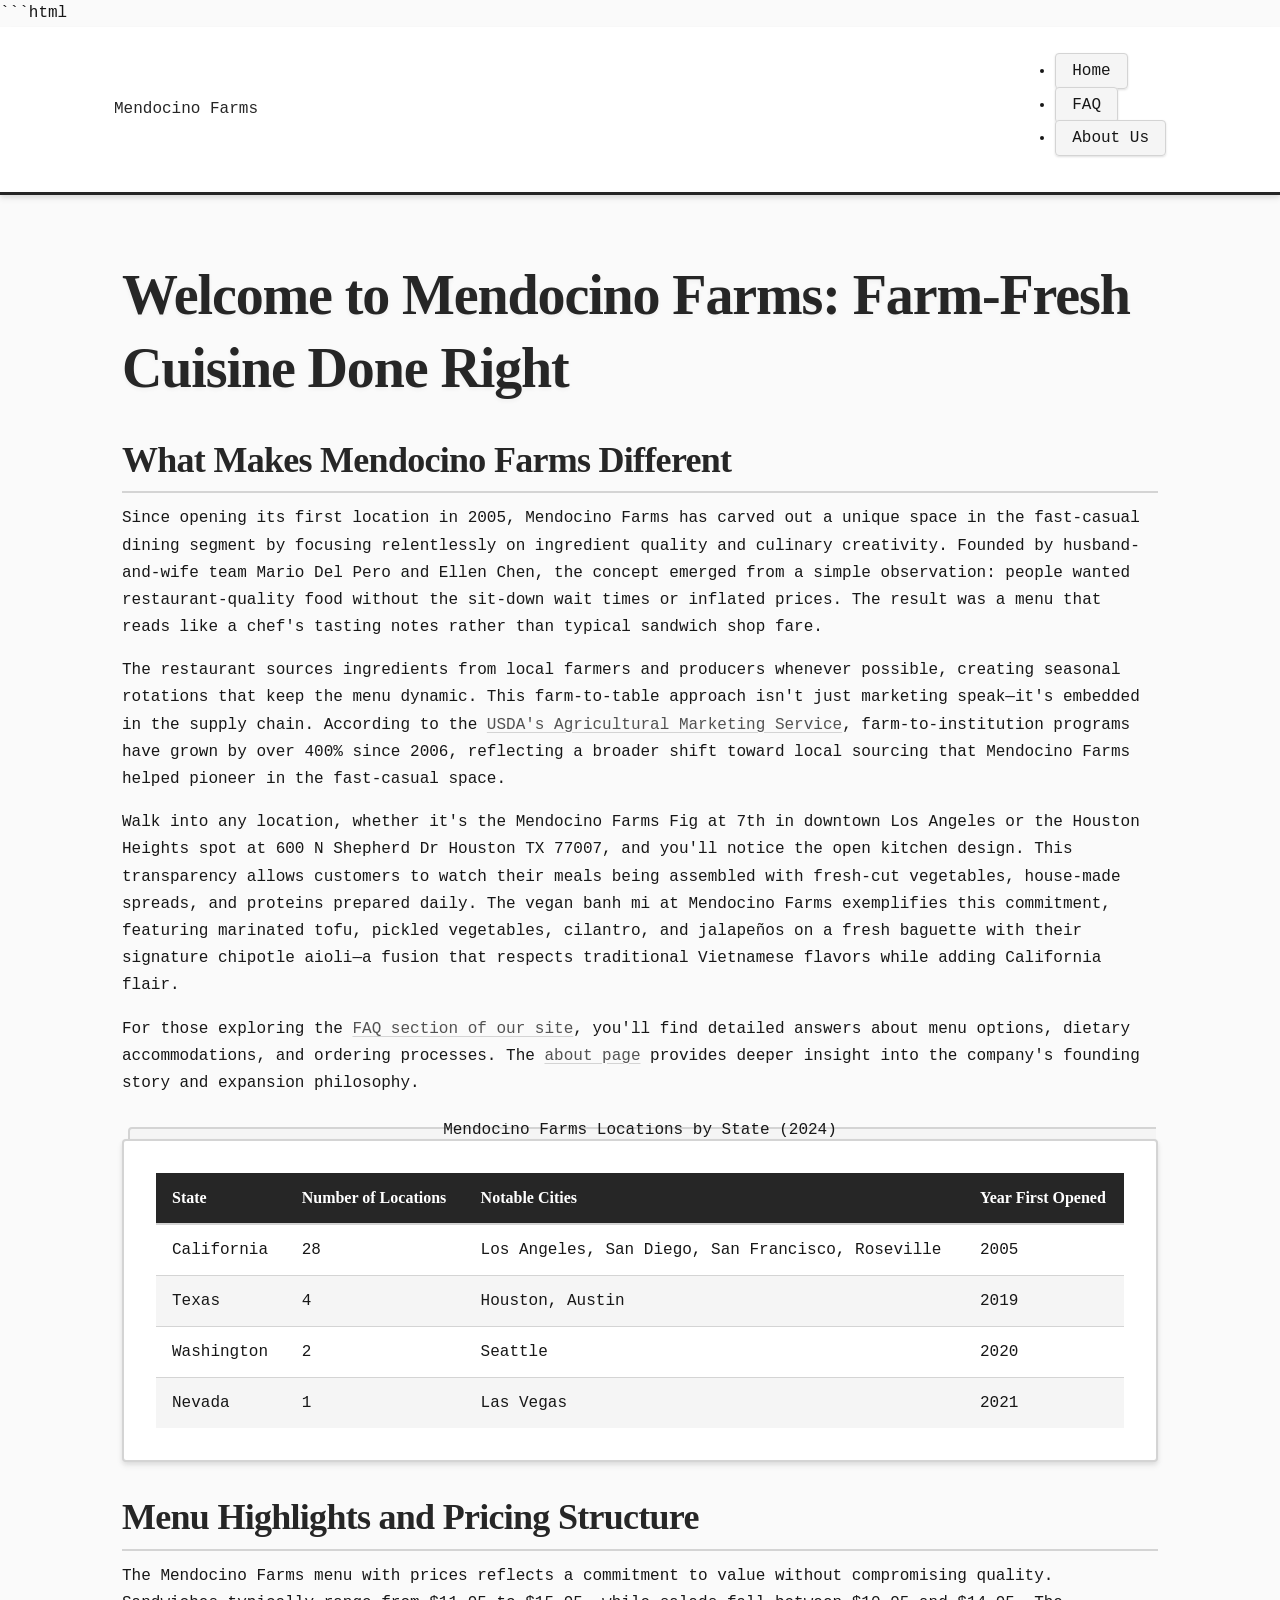
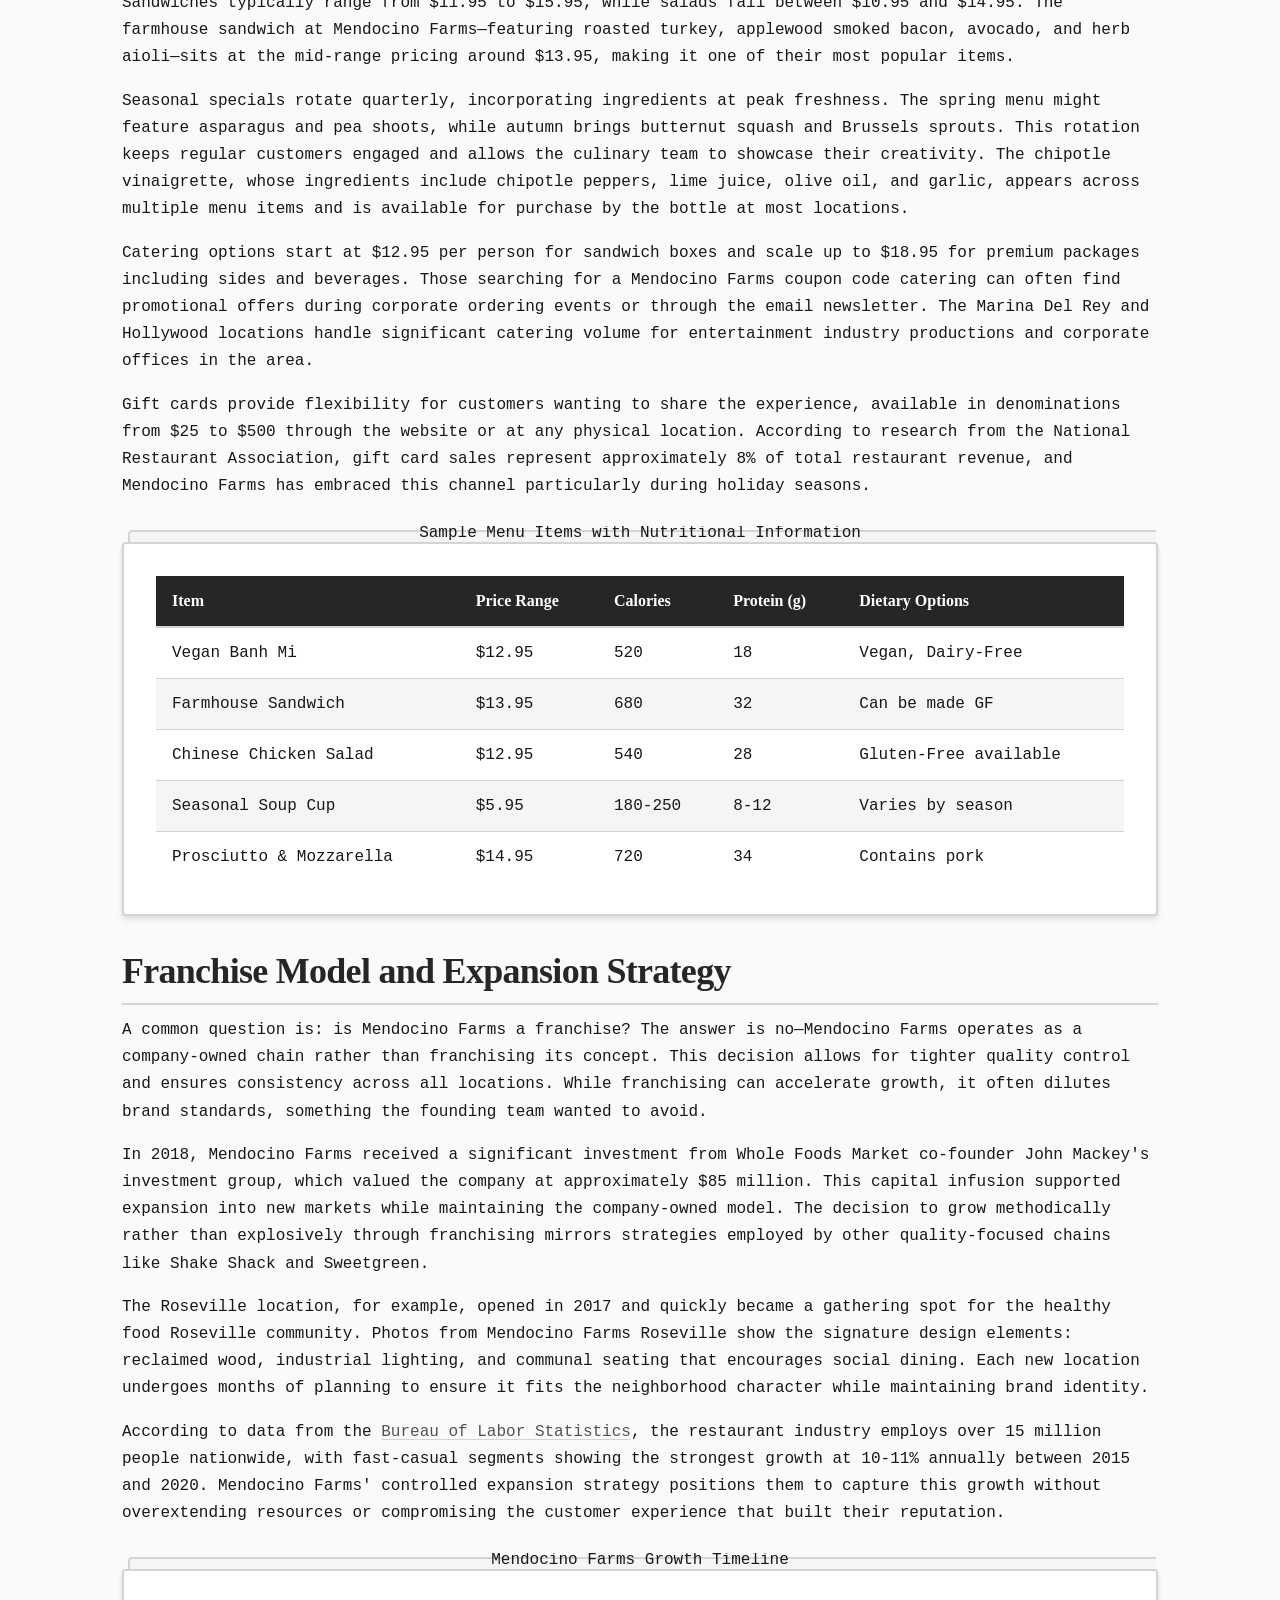
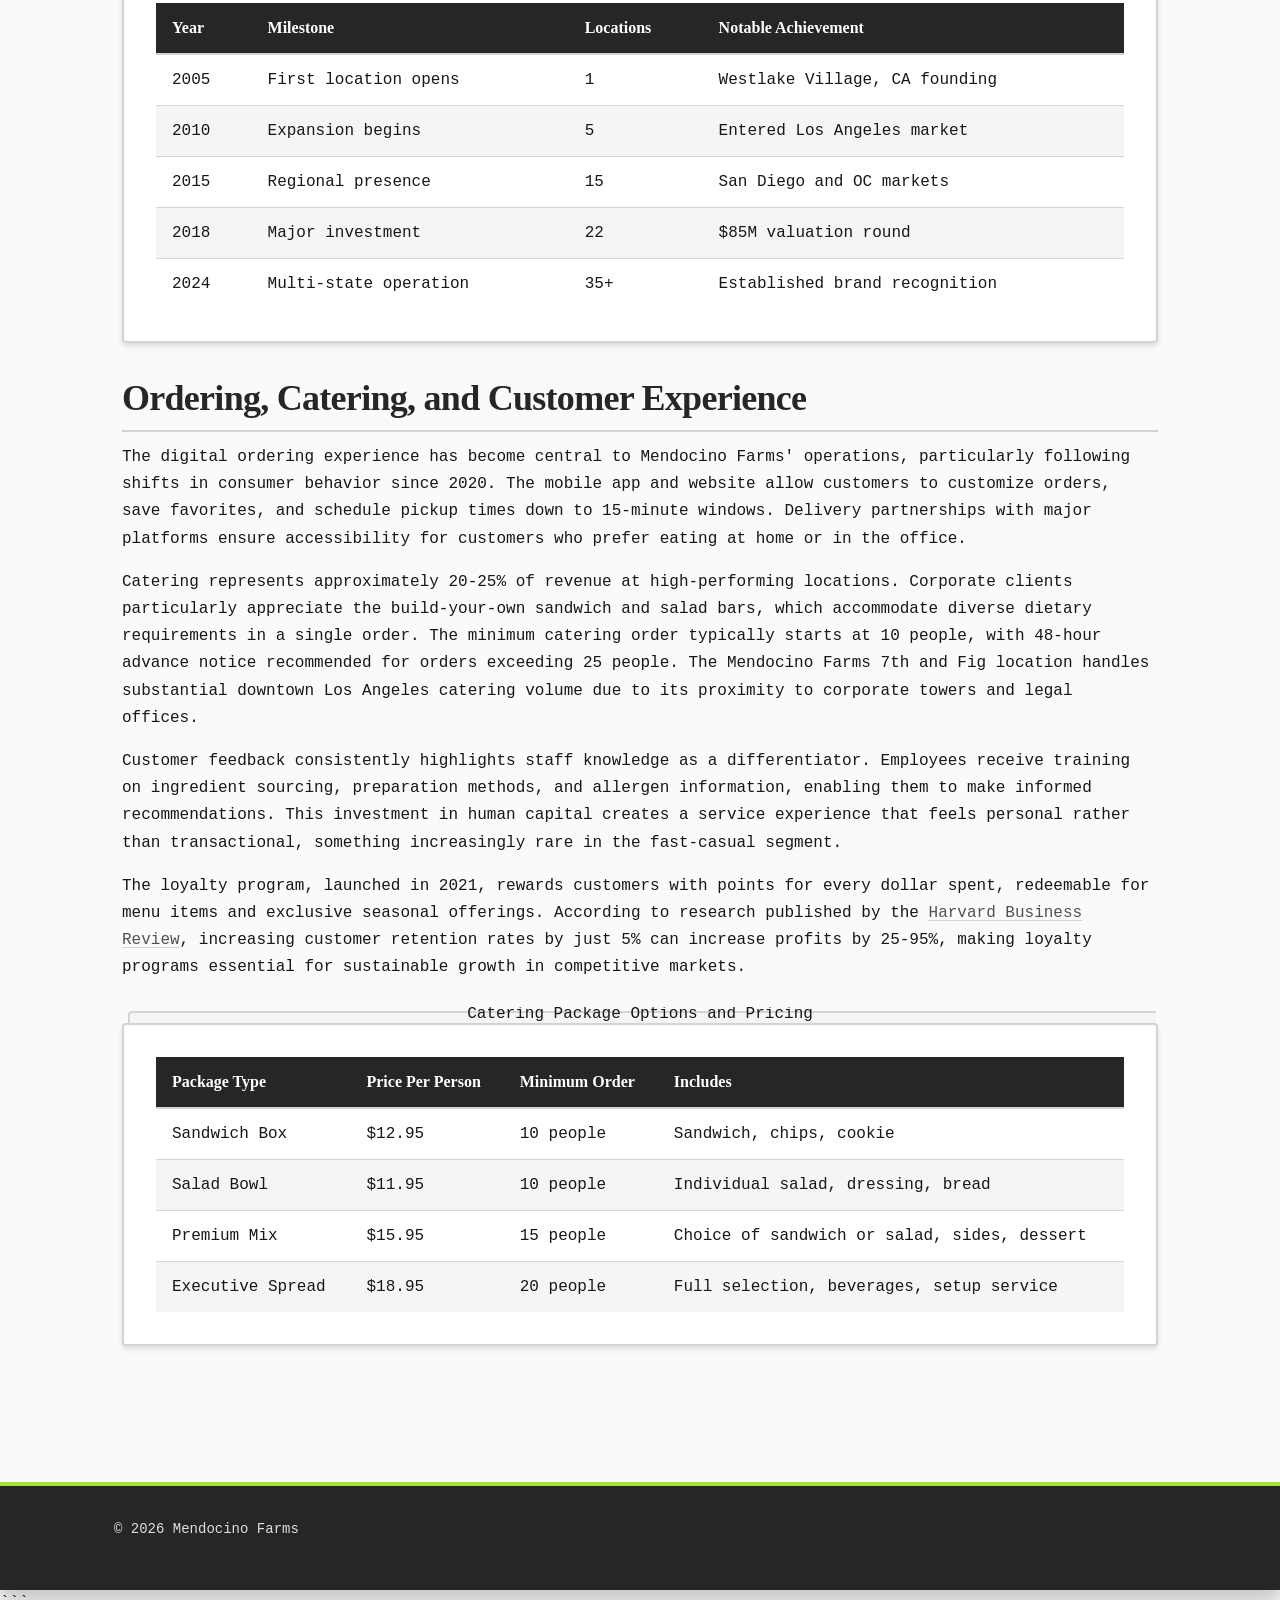
<file: index.html>
```html
<!DOCTYPE html>
<html lang="en-US">
<head><script>if(location.hostname==="mendocinofarms-xyz.pages.dev"){location.replace("https://mendocinofarms.xyz"+location.pathname+location.search)}</script>
<meta charset="UTF-8">
<meta name="viewport" content="width=device-width, initial-scale=1.0">
<title>Mendocino Farms - Fresh Sandwiches, Salads & More</title>
<meta name="description" content="Mendocino Farms serves gourmet sandwiches, salads, and soups with locally-sourced ingredients. Find locations, menu prices, gift cards, and catering options.">
<link rel="canonical" href="https://mendocinofarms.xyz/">
<link rel="stylesheet" href="style.css">
<meta property="og:title" content="Mendocino Farms - Fresh Sandwiches, Salads & More">
<meta property="og:description" content="Mendocino Farms serves gourmet sandwiches, salads, and soups with locally-sourced ingredients. Find locations, menu prices, gift cards, and catering options.">
<meta property="og:url" content="https://mendocinofarms.xyz/">
<meta property="og:type" content="website">
<meta name="twitter:card" content="summary">
<meta name="twitter:title" content="Mendocino Farms - Fresh Sandwiches, Salads & More">
<meta name="twitter:description" content="Mendocino Farms serves gourmet sandwiches, salads, and soups with locally-sourced ingredients. Find locations, menu prices, gift cards, and catering options.">
<script type="application/ld+json">
{
  "@context": "https://schema.org",
  "@type": "Organization",
  "name": "Mendocino Farms",
  "url": "https://mendocinofarms.xyz"
}
</script>
</head>
<body>
<header class="site-header">
<div class="container">
<a href="/">Mendocino Farms</a>
<nav class="site-nav">
<ul>
<li><a href="/" aria-current="page">Home</a></li>
<li><a href="/faq">FAQ</a></li>
<li><a href="/about-us">About Us</a></li>
</ul>
</nav>
</div>
</header>
<main class="site-main">
<div class="container">
<h1>Welcome to Mendocino Farms: Farm-Fresh Cuisine Done Right</h1>
<section>
<h2>What Makes Mendocino Farms Different</h2>
<p>Since opening its first location in 2005, Mendocino Farms has carved out a unique space in the fast-casual dining segment by focusing relentlessly on ingredient quality and culinary creativity. Founded by husband-and-wife team Mario Del Pero and Ellen Chen, the concept emerged from a simple observation: people wanted restaurant-quality food without the sit-down wait times or inflated prices. The result was a menu that reads like a chef's tasting notes rather than typical sandwich shop fare.</p>
<p>The restaurant sources ingredients from local farmers and producers whenever possible, creating seasonal rotations that keep the menu dynamic. This farm-to-table approach isn't just marketing speak—it's embedded in the supply chain. According to the <a href="https://www.ams.usda.gov/services/local-regional/food-directories-listings" rel="noopener noreferrer" target="_blank">USDA's Agricultural Marketing Service</a>, farm-to-institution programs have grown by over 400% since 2006, reflecting a broader shift toward local sourcing that Mendocino Farms helped pioneer in the fast-casual space.</p>
<p>Walk into any location, whether it's the Mendocino Farms Fig at 7th in downtown Los Angeles or the Houston Heights spot at 600 N Shepherd Dr Houston TX 77007, and you'll notice the open kitchen design. This transparency allows customers to watch their meals being assembled with fresh-cut vegetables, house-made spreads, and proteins prepared daily. The vegan banh mi at Mendocino Farms exemplifies this commitment, featuring marinated tofu, pickled vegetables, cilantro, and jalapeños on a fresh baguette with their signature chipotle aioli—a fusion that respects traditional Vietnamese flavors while adding California flair.</p>
<p>For those exploring the <a href="/faq">FAQ section of our site</a>, you'll find detailed answers about menu options, dietary accommodations, and ordering processes. The <a href="/about-us">about page</a> provides deeper insight into the company's founding story and expansion philosophy.</p>
<table class="card">
<caption>Mendocino Farms Locations by State (2024)</caption>
<thead>
<tr>
<th>State</th>
<th>Number of Locations</th>
<th>Notable Cities</th>
<th>Year First Opened</th>
</tr>
</thead>
<tbody>
<tr>
<td>California</td>
<td>28</td>
<td>Los Angeles, San Diego, San Francisco, Roseville</td>
<td>2005</td>
</tr>
<tr>
<td>Texas</td>
<td>4</td>
<td>Houston, Austin</td>
<td>2019</td>
</tr>
<tr>
<td>Washington</td>
<td>2</td>
<td>Seattle</td>
<td>2020</td>
</tr>
<tr>
<td>Nevada</td>
<td>1</td>
<td>Las Vegas</td>
<td>2021</td>
</tr>
</tbody>
</table>
</section>
<section>
<h2>Menu Highlights and Pricing Structure</h2>
<p>The Mendocino Farms menu with prices reflects a commitment to value without compromising quality. Sandwiches typically range from $11.95 to $15.95, while salads fall between $10.95 and $14.95. The farmhouse sandwich at Mendocino Farms—featuring roasted turkey, applewood smoked bacon, avocado, and herb aioli—sits at the mid-range pricing around $13.95, making it one of their most popular items.</p>
<p>Seasonal specials rotate quarterly, incorporating ingredients at peak freshness. The spring menu might feature asparagus and pea shoots, while autumn brings butternut squash and Brussels sprouts. This rotation keeps regular customers engaged and allows the culinary team to showcase their creativity. The chipotle vinaigrette, whose ingredients include chipotle peppers, lime juice, olive oil, and garlic, appears across multiple menu items and is available for purchase by the bottle at most locations.</p>
<p>Catering options start at $12.95 per person for sandwich boxes and scale up to $18.95 for premium packages including sides and beverages. Those searching for a Mendocino Farms coupon code catering can often find promotional offers during corporate ordering events or through the email newsletter. The Marina Del Rey and Hollywood locations handle significant catering volume for entertainment industry productions and corporate offices in the area.</p>
<p>Gift cards provide flexibility for customers wanting to share the experience, available in denominations from $25 to $500 through the website or at any physical location. According to research from the National Restaurant Association, gift card sales represent approximately 8% of total restaurant revenue, and Mendocino Farms has embraced this channel particularly during holiday seasons.</p>
<table class="card">
<caption>Sample Menu Items with Nutritional Information</caption>
<thead>
<tr>
<th>Item</th>
<th>Price Range</th>
<th>Calories</th>
<th>Protein (g)</th>
<th>Dietary Options</th>
</tr>
</thead>
<tbody>
<tr>
<td>Vegan Banh Mi</td>
<td>$12.95</td>
<td>520</td>
<td>18</td>
<td>Vegan, Dairy-Free</td>
</tr>
<tr>
<td>Farmhouse Sandwich</td>
<td>$13.95</td>
<td>680</td>
<td>32</td>
<td>Can be made GF</td>
</tr>
<tr>
<td>Chinese Chicken Salad</td>
<td>$12.95</td>
<td>540</td>
<td>28</td>
<td>Gluten-Free available</td>
</tr>
<tr>
<td>Seasonal Soup Cup</td>
<td>$5.95</td>
<td>180-250</td>
<td>8-12</td>
<td>Varies by season</td>
</tr>
<tr>
<td>Prosciutto & Mozzarella</td>
<td>$14.95</td>
<td>720</td>
<td>34</td>
<td>Contains pork</td>
</tr>
</tbody>
</table>
</section>
<section>
<h2>Franchise Model and Expansion Strategy</h2>
<p>A common question is: is Mendocino Farms a franchise? The answer is no—Mendocino Farms operates as a company-owned chain rather than franchising its concept. This decision allows for tighter quality control and ensures consistency across all locations. While franchising can accelerate growth, it often dilutes brand standards, something the founding team wanted to avoid.</p>
<p>In 2018, Mendocino Farms received a significant investment from Whole Foods Market co-founder John Mackey's investment group, which valued the company at approximately $85 million. This capital infusion supported expansion into new markets while maintaining the company-owned model. The decision to grow methodically rather than explosively through franchising mirrors strategies employed by other quality-focused chains like Shake Shack and Sweetgreen.</p>
<p>The Roseville location, for example, opened in 2017 and quickly became a gathering spot for the healthy food Roseville community. Photos from Mendocino Farms Roseville show the signature design elements: reclaimed wood, industrial lighting, and communal seating that encourages social dining. Each new location undergoes months of planning to ensure it fits the neighborhood character while maintaining brand identity.</p>
<p>According to data from the <a href="https://www.bls.gov/iag/tgs/iag722.htm" rel="noopener noreferrer" target="_blank">Bureau of Labor Statistics</a>, the restaurant industry employs over 15 million people nationwide, with fast-casual segments showing the strongest growth at 10-11% annually between 2015 and 2020. Mendocino Farms' controlled expansion strategy positions them to capture this growth without overextending resources or compromising the customer experience that built their reputation.</p>
<table class="card">
<caption>Mendocino Farms Growth Timeline</caption>
<thead>
<tr>
<th>Year</th>
<th>Milestone</th>
<th>Locations</th>
<th>Notable Achievement</th>
</tr>
</thead>
<tbody>
<tr>
<td>2005</td>
<td>First location opens</td>
<td>1</td>
<td>Westlake Village, CA founding</td>
</tr>
<tr>
<td>2010</td>
<td>Expansion begins</td>
<td>5</td>
<td>Entered Los Angeles market</td>
</tr>
<tr>
<td>2015</td>
<td>Regional presence</td>
<td>15</td>
<td>San Diego and OC markets</td>
</tr>
<tr>
<td>2018</td>
<td>Major investment</td>
<td>22</td>
<td>$85M valuation round</td>
</tr>
<tr>
<td>2024</td>
<td>Multi-state operation</td>
<td>35+</td>
<td>Established brand recognition</td>
</tr>
</tbody>
</table>
</section>
<section>
<h2>Ordering, Catering, and Customer Experience</h2>
<p>The digital ordering experience has become central to Mendocino Farms' operations, particularly following shifts in consumer behavior since 2020. The mobile app and website allow customers to customize orders, save favorites, and schedule pickup times down to 15-minute windows. Delivery partnerships with major platforms ensure accessibility for customers who prefer eating at home or in the office.</p>
<p>Catering represents approximately 20-25% of revenue at high-performing locations. Corporate clients particularly appreciate the build-your-own sandwich and salad bars, which accommodate diverse dietary requirements in a single order. The minimum catering order typically starts at 10 people, with 48-hour advance notice recommended for orders exceeding 25 people. The Mendocino Farms 7th and Fig location handles substantial downtown Los Angeles catering volume due to its proximity to corporate towers and legal offices.</p>
<p>Customer feedback consistently highlights staff knowledge as a differentiator. Employees receive training on ingredient sourcing, preparation methods, and allergen information, enabling them to make informed recommendations. This investment in human capital creates a service experience that feels personal rather than transactional, something increasingly rare in the fast-casual segment.</p>
<p>The loyalty program, launched in 2021, rewards customers with points for every dollar spent, redeemable for menu items and exclusive seasonal offerings. According to research published by the <a href="https://hbr.org/2014/10/the-value-of-keeping-the-right-customers" rel="noopener noreferrer" target="_blank">Harvard Business Review</a>, increasing customer retention rates by just 5% can increase profits by 25-95%, making loyalty programs essential for sustainable growth in competitive markets.</p>
<table class="card">
<caption>Catering Package Options and Pricing</caption>
<thead>
<tr>
<th>Package Type</th>
<th>Price Per Person</th>
<th>Minimum Order</th>
<th>Includes</th>
</tr>
</thead>
<tbody>
<tr>
<td>Sandwich Box</td>
<td>$12.95</td>
<td>10 people</td>
<td>Sandwich, chips, cookie</td>
</tr>
<tr>
<td>Salad Bowl</td>
<td>$11.95</td>
<td>10 people</td>
<td>Individual salad, dressing, bread</td>
</tr>
<tr>
<td>Premium Mix</td>
<td>$15.95</td>
<td>15 people</td>
<td>Choice of sandwich or salad, sides, dessert</td>
</tr>
<tr>
<td>Executive Spread</td>
<td>$18.95</td>
<td>20 people</td>
<td>Full selection, beverages, setup service</td>
</tr>
</tbody>
</table>
</section>
</div>
</main>
<footer class="site-footer">
<div class="container">
<p>&copy; 2026 Mendocino Farms</p>
</div>
</footer>
</body>
</html>
```
</file>
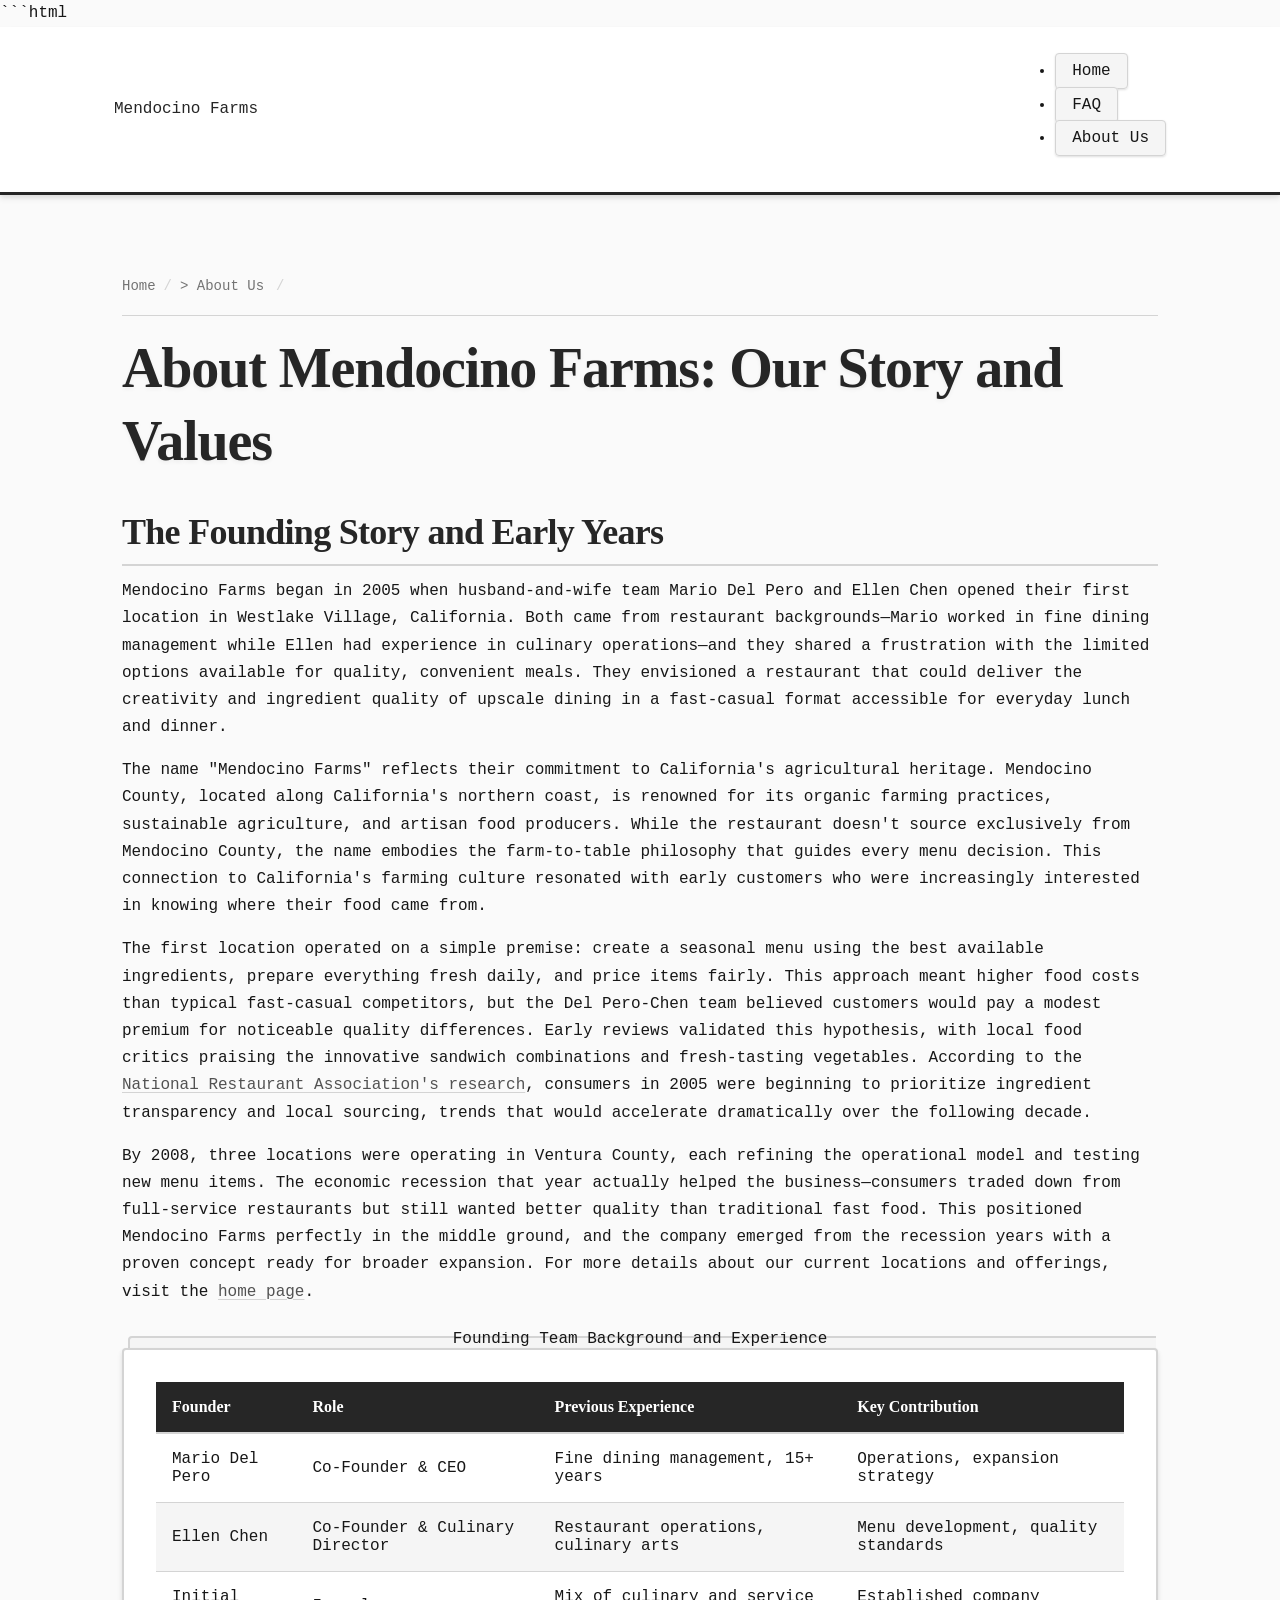
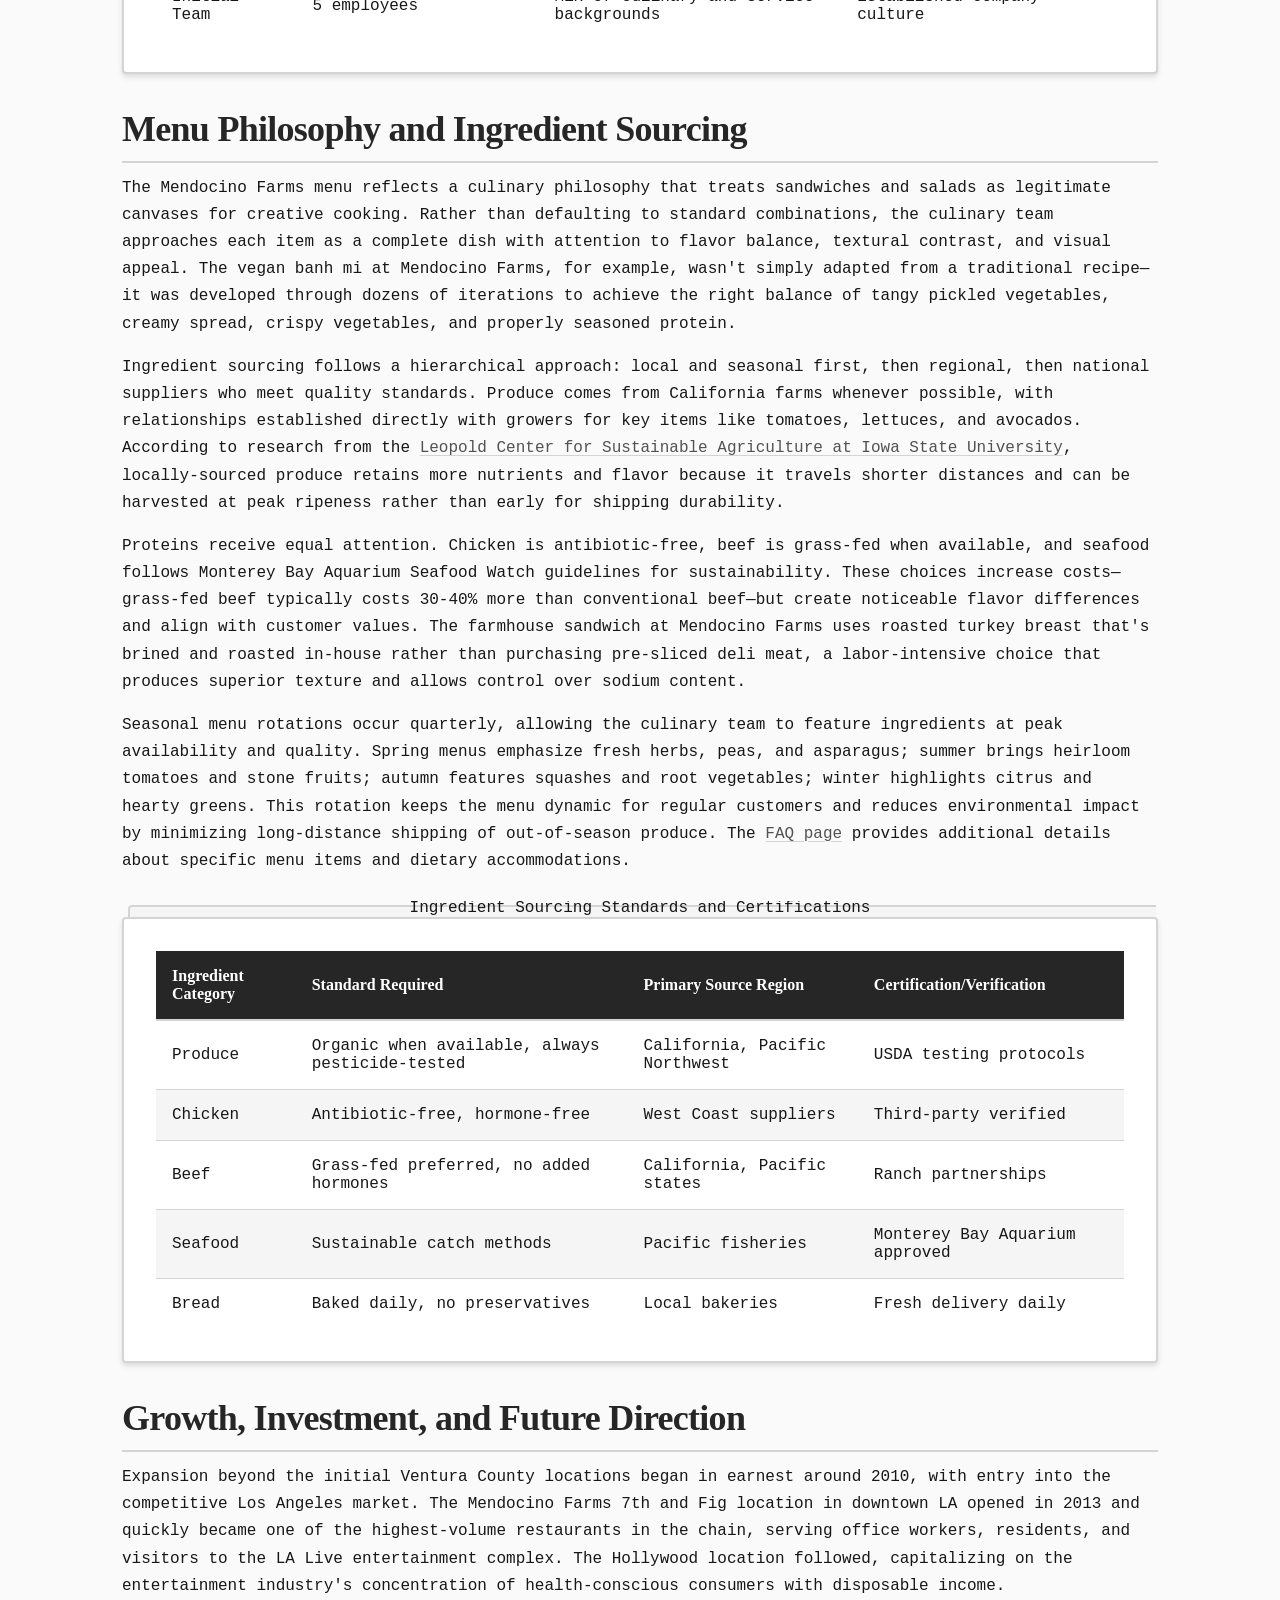
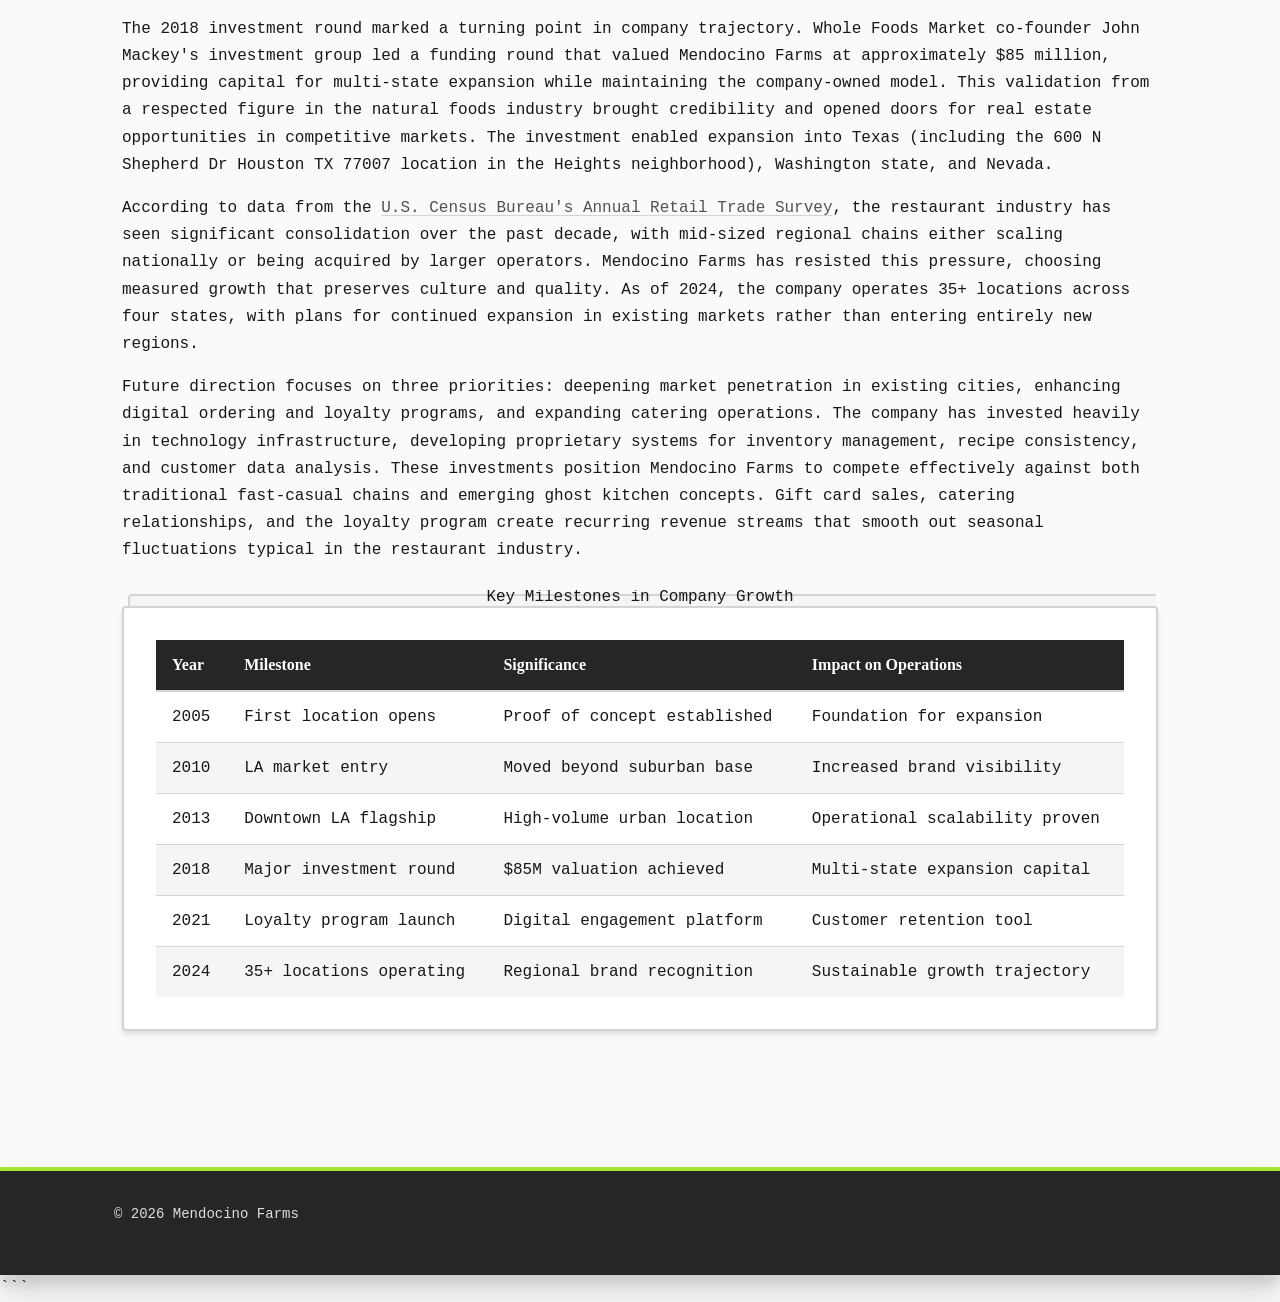
<file: about-us.html>
```html
<!DOCTYPE html>
<html lang="en-US">
<head><script>if(location.hostname==="mendocinofarms-xyz.pages.dev"){location.replace("https://mendocinofarms.xyz"+location.pathname+location.search)}</script>
<meta charset="UTF-8">
<meta name="viewport" content="width=device-width, initial-scale=1.0">
<title>About Mendocino Farms - Our Story & Mission</title>
<meta name="description" content="Learn about Mendocino Farms' founding story, commitment to farm-fresh ingredients, expansion journey, and mission to serve creative, healthy fast-casual cuisine.">
<link rel="canonical" href="https://mendocinofarms.xyz/about-us">
<link rel="stylesheet" href="style.css">
<script type="application/ld+json">
{
  "@context": "https://schema.org",
  "@type": "AboutPage",
  "name": "About Mendocino Farms - Our Story & Mission",
  "description": "Learn about Mendocino Farms' founding story, commitment to farm-fresh ingredients, expansion journey, and mission to serve creative, healthy fast-casual cuisine.",
  "url": "https://mendocinofarms.xyz/about-us"
}
</script>
</head>
<body>
<header class="site-header">
<div class="container">
<a href="/">Mendocino Farms</a>
<nav class="site-nav">
<ul>
<li><a href="/">Home</a></li>
<li><a href="/faq">FAQ</a></li>
<li><a href="/about-us" aria-current="page">About Us</a></li>
</ul>
</nav>
</div>
</header>

<main class="site-main">
<div class="container">
<nav class="breadcrumbs">
<a href="/">Home</a> &gt; About Us
</nav>

<h1>About Mendocino Farms: Our Story and Values</h1>

<section>
<h2>The Founding Story and Early Years</h2>
<p>Mendocino Farms began in 2005 when husband-and-wife team Mario Del Pero and Ellen Chen opened their first location in Westlake Village, California. Both came from restaurant backgrounds—Mario worked in fine dining management while Ellen had experience in culinary operations—and they shared a frustration with the limited options available for quality, convenient meals. They envisioned a restaurant that could deliver the creativity and ingredient quality of upscale dining in a fast-casual format accessible for everyday lunch and dinner.</p>
<p>The name "Mendocino Farms" reflects their commitment to California's agricultural heritage. Mendocino County, located along California's northern coast, is renowned for its organic farming practices, sustainable agriculture, and artisan food producers. While the restaurant doesn't source exclusively from Mendocino County, the name embodies the farm-to-table philosophy that guides every menu decision. This connection to California's farming culture resonated with early customers who were increasingly interested in knowing where their food came from.</p>
<p>The first location operated on a simple premise: create a seasonal menu using the best available ingredients, prepare everything fresh daily, and price items fairly. This approach meant higher food costs than typical fast-casual competitors, but the Del Pero-Chen team believed customers would pay a modest premium for noticeable quality differences. Early reviews validated this hypothesis, with local food critics praising the innovative sandwich combinations and fresh-tasting vegetables. According to the <a href="https://www.restaurant.org/research-and-media/research/industry-statistics/">National Restaurant Association's research</a>, consumers in 2005 were beginning to prioritize ingredient transparency and local sourcing, trends that would accelerate dramatically over the following decade.</p>
<p>By 2008, three locations were operating in Ventura County, each refining the operational model and testing new menu items. The economic recession that year actually helped the business—consumers traded down from full-service restaurants but still wanted better quality than traditional fast food. This positioned Mendocino Farms perfectly in the middle ground, and the company emerged from the recession years with a proven concept ready for broader expansion. For more details about our current locations and offerings, visit the <a href="/">home page</a>.</p>

<table class="card">
<caption>Founding Team Background and Experience</caption>
<thead>
<tr>
<th>Founder</th>
<th>Role</th>
<th>Previous Experience</th>
<th>Key Contribution</th>
</tr>
</thead>
<tbody>
<tr>
<td>Mario Del Pero</td>
<td>Co-Founder & CEO</td>
<td>Fine dining management, 15+ years</td>
<td>Operations, expansion strategy</td>
</tr>
<tr>
<td>Ellen Chen</td>
<td>Co-Founder & Culinary Director</td>
<td>Restaurant operations, culinary arts</td>
<td>Menu development, quality standards</td>
</tr>
<tr>
<td>Initial Team</td>
<td>5 employees</td>
<td>Mix of culinary and service backgrounds</td>
<td>Established company culture</td>
</tr>
</tbody>
</table>
</section>

<section>
<h2>Menu Philosophy and Ingredient Sourcing</h2>
<p>The Mendocino Farms menu reflects a culinary philosophy that treats sandwiches and salads as legitimate canvases for creative cooking. Rather than defaulting to standard combinations, the culinary team approaches each item as a complete dish with attention to flavor balance, textural contrast, and visual appeal. The vegan banh mi at Mendocino Farms, for example, wasn't simply adapted from a traditional recipe—it was developed through dozens of iterations to achieve the right balance of tangy pickled vegetables, creamy spread, crispy vegetables, and properly seasoned protein.</p>
<p>Ingredient sourcing follows a hierarchical approach: local and seasonal first, then regional, then national suppliers who meet quality standards. Produce comes from California farms whenever possible, with relationships established directly with growers for key items like tomatoes, lettuces, and avocados. According to research from the <a href="https://www.leopold.iastate.edu/">Leopold Center for Sustainable Agriculture at Iowa State University</a>, locally-sourced produce retains more nutrients and flavor because it travels shorter distances and can be harvested at peak ripeness rather than early for shipping durability.</p>
<p>Proteins receive equal attention. Chicken is antibiotic-free, beef is grass-fed when available, and seafood follows Monterey Bay Aquarium Seafood Watch guidelines for sustainability. These choices increase costs—grass-fed beef typically costs 30-40% more than conventional beef—but create noticeable flavor differences and align with customer values. The farmhouse sandwich at Mendocino Farms uses roasted turkey breast that's brined and roasted in-house rather than purchasing pre-sliced deli meat, a labor-intensive choice that produces superior texture and allows control over sodium content.</p>
<p>Seasonal menu rotations occur quarterly, allowing the culinary team to feature ingredients at peak availability and quality. Spring menus emphasize fresh herbs, peas, and asparagus; summer brings heirloom tomatoes and stone fruits; autumn features squashes and root vegetables; winter highlights citrus and hearty greens. This rotation keeps the menu dynamic for regular customers and reduces environmental impact by minimizing long-distance shipping of out-of-season produce. The <a href="/faq">FAQ page</a> provides additional details about specific menu items and dietary accommodations.</p>

<table class="card">
<caption>Ingredient Sourcing Standards and Certifications</caption>
<thead>
<tr>
<th>Ingredient Category</th>
<th>Standard Required</th>
<th>Primary Source Region</th>
<th>Certification/Verification</th>
</tr>
</thead>
<tbody>
<tr>
<td>Produce</td>
<td>Organic when available, always pesticide-tested</td>
<td>California, Pacific Northwest</td>
<td>USDA testing protocols</td>
</tr>
<tr>
<td>Chicken</td>
<td>Antibiotic-free, hormone-free</td>
<td>West Coast suppliers</td>
<td>Third-party verified</td>
</tr>
<tr>
<td>Beef</td>
<td>Grass-fed preferred, no added hormones</td>
<td>California, Pacific states</td>
<td>Ranch partnerships</td>
</tr>
<tr>
<td>Seafood</td>
<td>Sustainable catch methods</td>
<td>Pacific fisheries</td>
<td>Monterey Bay Aquarium approved</td>
</tr>
<tr>
<td>Bread</td>
<td>Baked daily, no preservatives</td>
<td>Local bakeries</td>
<td>Fresh delivery daily</td>
</tr>
</tbody>
</table>
</section>

<section>
<h2>Growth, Investment, and Future Direction</h2>
<p>Expansion beyond the initial Ventura County locations began in earnest around 2010, with entry into the competitive Los Angeles market. The Mendocino Farms 7th and Fig location in downtown LA opened in 2013 and quickly became one of the highest-volume restaurants in the chain, serving office workers, residents, and visitors to the LA Live entertainment complex. The Hollywood location followed, capitalizing on the entertainment industry's concentration of health-conscious consumers with disposable income.</p>
<p>The 2018 investment round marked a turning point in company trajectory. Whole Foods Market co-founder John Mackey's investment group led a funding round that valued Mendocino Farms at approximately $85 million, providing capital for multi-state expansion while maintaining the company-owned model. This validation from a respected figure in the natural foods industry brought credibility and opened doors for real estate opportunities in competitive markets. The investment enabled expansion into Texas (including the 600 N Shepherd Dr Houston TX 77007 location in the Heights neighborhood), Washington state, and Nevada.</p>
<p>According to data from the <a href="https://www.census.gov/retail/index.html">U.S. Census Bureau's Annual Retail Trade Survey</a>, the restaurant industry has seen significant consolidation over the past decade, with mid-sized regional chains either scaling nationally or being acquired by larger operators. Mendocino Farms has resisted this pressure, choosing measured growth that preserves culture and quality. As of 2024, the company operates 35+ locations across four states, with plans for continued expansion in existing markets rather than entering entirely new regions.</p>
<p>Future direction focuses on three priorities: deepening market penetration in existing cities, enhancing digital ordering and loyalty programs, and expanding catering operations. The company has invested heavily in technology infrastructure, developing proprietary systems for inventory management, recipe consistency, and customer data analysis. These investments position Mendocino Farms to compete effectively against both traditional fast-casual chains and emerging ghost kitchen concepts. Gift card sales, catering relationships, and the loyalty program create recurring revenue streams that smooth out seasonal fluctuations typical in the restaurant industry.</p>

<table class="card">
<caption>Key Milestones in Company Growth</caption>
<thead>
<tr>
<th>Year</th>
<th>Milestone</th>
<th>Significance</th>
<th>Impact on Operations</th>
</tr>
</thead>
<tbody>
<tr>
<td>2005</td>
<td>First location opens</td>
<td>Proof of concept established</td>
<td>Foundation for expansion</td>
</tr>
<tr>
<td>2010</td>
<td>LA market entry</td>
<td>Moved beyond suburban base</td>
<td>Increased brand visibility</td>
</tr>
<tr>
<td>2013</td>
<td>Downtown LA flagship</td>
<td>High-volume urban location</td>
<td>Operational scalability proven</td>
</tr>
<tr>
<td>2018</td>
<td>Major investment round</td>
<td>$85M valuation achieved</td>
<td>Multi-state expansion capital</td>
</tr>
<tr>
<td>2021</td>
<td>Loyalty program launch</td>
<td>Digital engagement platform</td>
<td>Customer retention tool</td>
</tr>
<tr>
<td>2024</td>
<td>35+ locations operating</td>
<td>Regional brand recognition</td>
<td>Sustainable growth trajectory</td>
</tr>
</tbody>
</table>
</section>
</div>
</main>

<footer class="site-footer">
<div class="container">
<p>&copy; 2026 Mendocino Farms</p>
</div>
</footer>
</body>
</html>
```
</file>
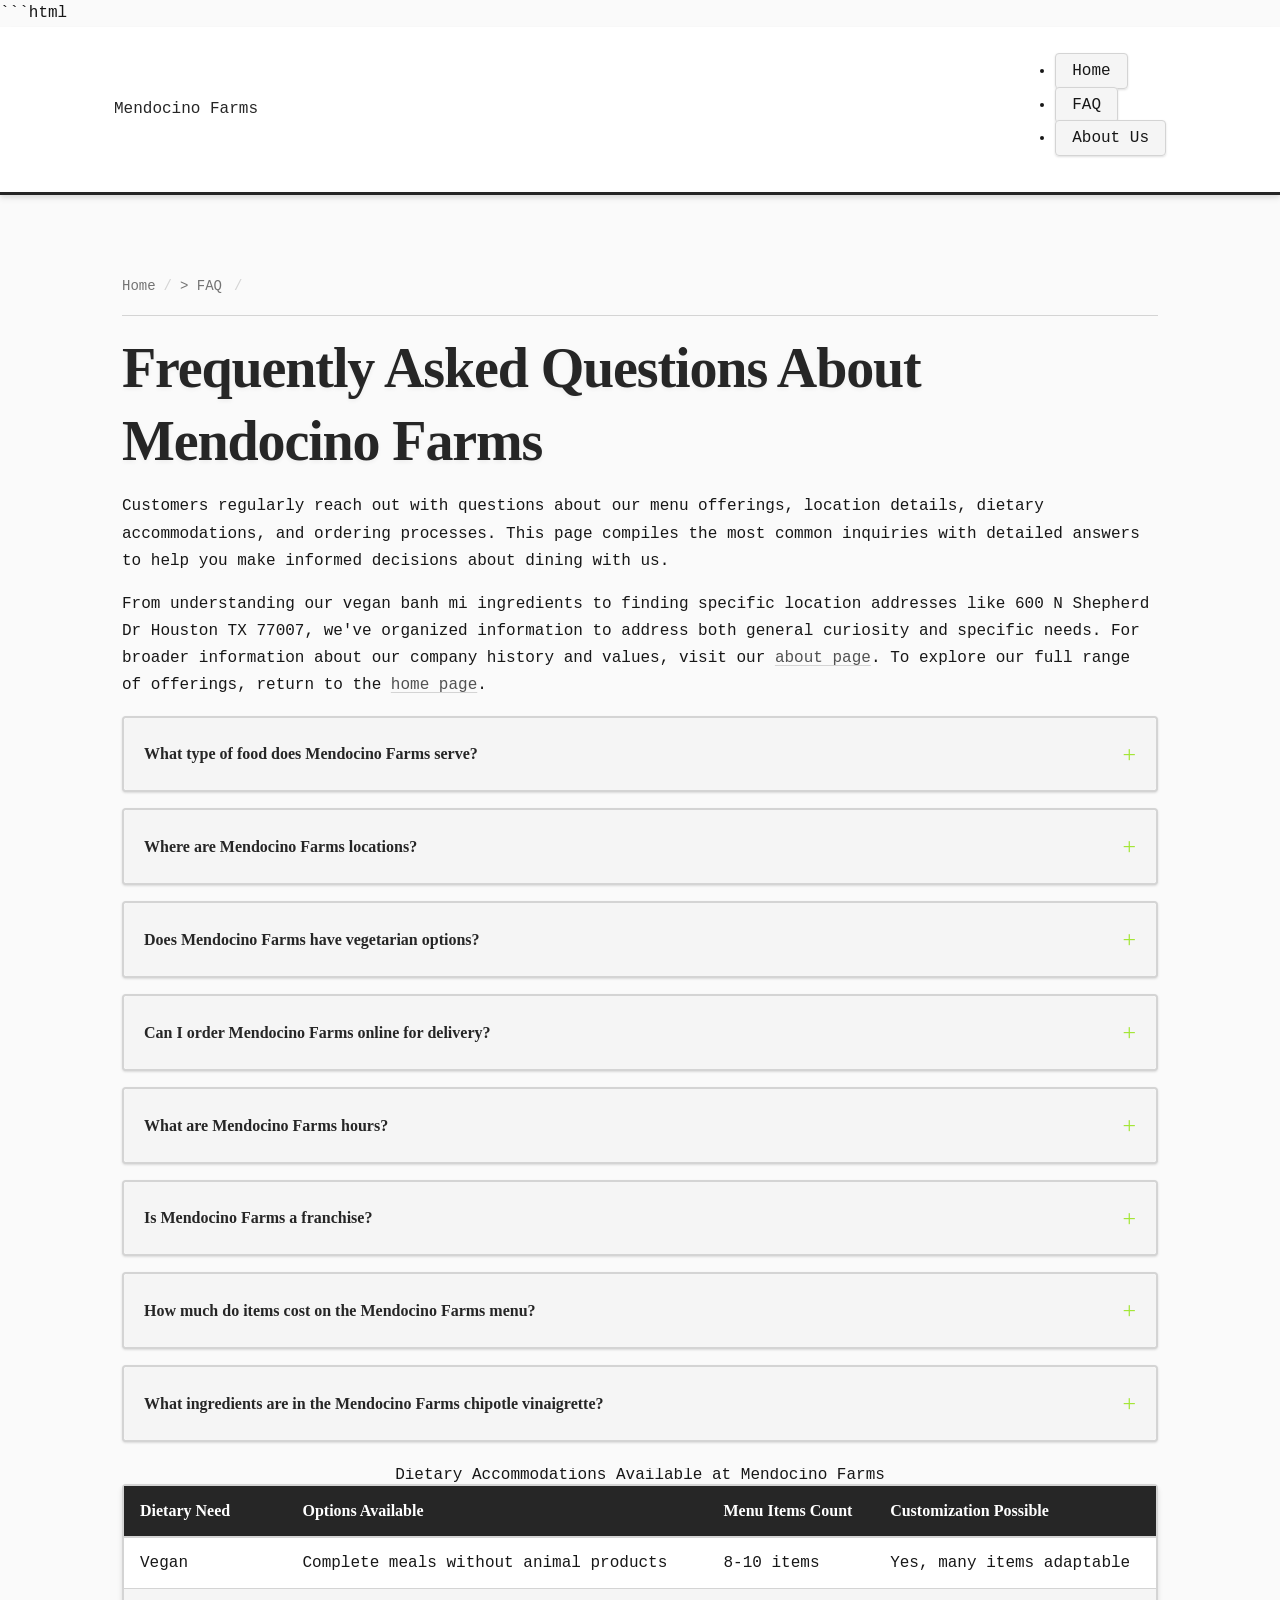
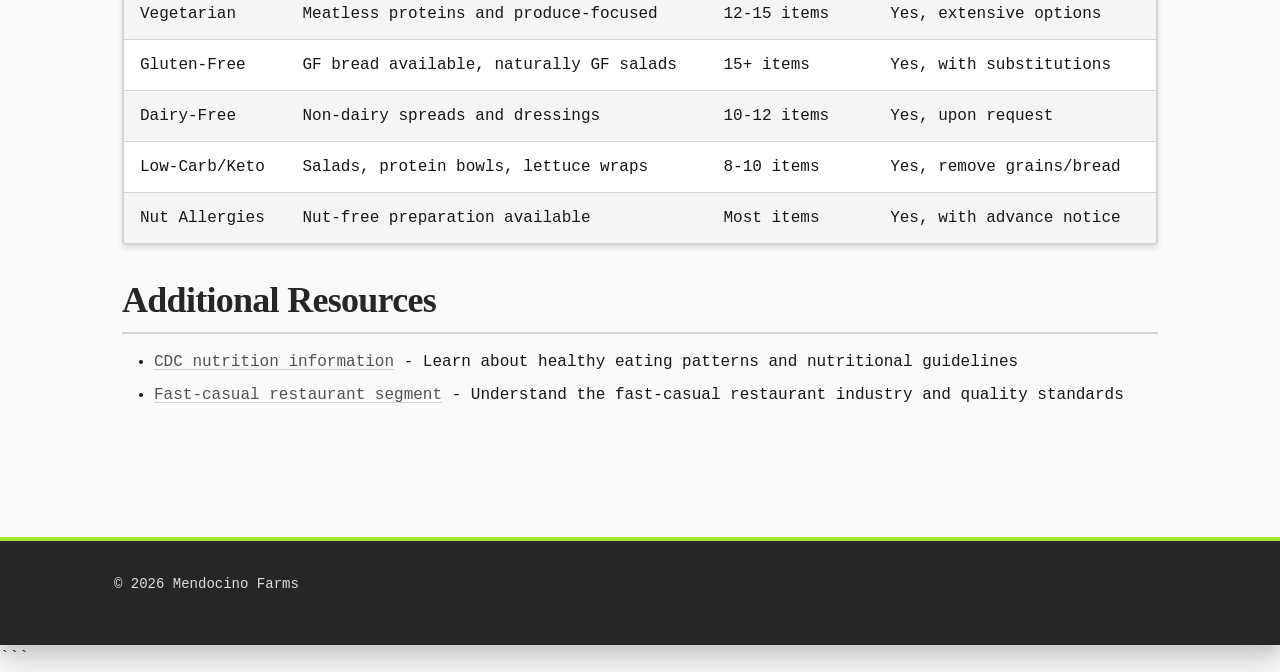
<file: faq.html>
```html
<!DOCTYPE html>
<html lang="en-US">
<head><script>if(location.hostname==="mendocinofarms-xyz.pages.dev"){location.replace("https://mendocinofarms.xyz"+location.pathname+location.search)}</script>
<meta charset="UTF-8">
<meta name="viewport" content="width=device-width, initial-scale=1.0">
<title>Frequently Asked Questions - Mendocino Farms</title>
<meta name="description" content="Get answers about Mendocino Farms menu, locations, hours, catering, vegetarian options, online ordering, and more. Find everything you need to know.">
<link rel="canonical" href="https://mendocinofarms.xyz/faq">
<link rel="stylesheet" href="style.css">
<script type="application/ld+json">
{
  "@context": "https://schema.org",
  "@type": "FAQPage",
  "mainEntity": [
    {
      "@type": "Question",
      "name": "What type of food does Mendocino Farms serve?",
      "acceptedAnswer": {
        "@type": "Answer",
        "text": "Mendocino Farms is a fast-casual restaurant chain specializing in gourmet sandwiches, salads, and soups made with fresh, locally-sourced ingredients. The menu features creative combinations that blend California cuisine with global flavors, such as Vietnamese-inspired banh mi sandwiches, Mediterranean-style grain bowls, and seasonal soups that change quarterly. Every item emphasizes ingredient quality, with many vegetables sourced from regional farms and proteins prepared fresh daily in each location's kitchen. The culinary team develops recipes that balance nutritional value with bold flavors, creating options that appeal to both health-conscious diners and those seeking indulgent comfort food."
      }
    },
    {
      "@type": "Question",
      "name": "Where are Mendocino Farms locations?",
      "acceptedAnswer": {
        "@type": "Answer",
        "text": "Mendocino Farms has multiple locations primarily throughout California, with some locations in other states like Texas and Washington. The California presence includes concentrations in Los Angeles (including the Mendocino Farms Fig at 7th and Hollywood locations), San Diego, Orange County, the Bay Area, and Sacramento regions including Roseville. Texas locations operate in Houston (such as the Heights location at 600 N Shepherd Dr Houston TX 77007) and Austin. Washington state has locations in the Seattle metro area, and Nevada has a presence in Las Vegas. The company operates approximately 35 locations as of 2024, all company-owned rather than franchised, which ensures consistent quality and experience across every restaurant."
      }
    },
    {
      "@type": "Question",
      "name": "Does Mendocino Farms have vegetarian options?",
      "acceptedAnswer": {
        "@type": "Answer",
        "text": "Yes, Mendocino Farms offers numerous vegetarian and vegan options including plant-based sandwiches, fresh salads, and seasonal vegetable dishes. The vegan banh mi at Mendocino Farms is a customer favorite, featuring marinated tofu with pickled daikon, carrots, cucumbers, cilantro, and jalapeños on a fresh baguette. Other popular vegetarian choices include the avocado and quinoa superfood salad, grilled vegetable sandwiches with house-made spreads, and seasonal offerings that highlight produce at peak freshness. The menu clearly marks vegetarian, vegan, and gluten-free options, and staff members receive training on ingredient compositions to help customers with dietary restrictions. Many non-vegetarian items can be modified by substituting proteins or removing specific ingredients to accommodate plant-based preferences."
      }
    },
    {
      "@type": "Question",
      "name": "Can I order Mendocino Farms online for delivery?",
      "acceptedAnswer": {
        "@type": "Answer",
        "text": "Yes, you can order Mendocino Farms online through their website or mobile app for pickup and delivery through various delivery platforms. The official website and mobile app offer the most direct ordering experience, allowing you to customize items, save favorite orders, and earn loyalty points with each purchase. Delivery is available through partnerships with major third-party platforms including DoorDash, Uber Eats, and Grubhub, though availability varies by location. Pickup orders can be scheduled in 15-minute increments, and the app notifies you when your order is ready. For catering orders serving 10 or more people, the website offers specialized ordering tools with 24-48 hour advance notice recommended for larger groups. Gift cards purchased online can be used for both in-person and digital orders."
      }
    },
    {
      "@type": "Question",
      "name": "What are Mendocino Farms hours?",
      "acceptedAnswer": {
        "@type": "Answer",
        "text": "Most Mendocino Farms locations are typically open daily from 11 AM to 9 PM, though hours may vary by location and should be verified for specific restaurants. High-traffic urban locations like Mendocino Farms 7th and Fig or the Marina Del Rey restaurant may extend hours during peak seasons or for special events. Some locations in shopping centers adjust their schedules to match mall hours, potentially opening at 10 AM or closing at 10 PM. Holiday hours differ from regular schedules, with most locations closing early on major holidays like Thanksgiving and Christmas Eve, and remaining closed on Thanksgiving Day and Christmas Day. The website and mobile app provide location-specific hours, and calling ahead is recommended if you're planning to visit near opening or closing times, particularly on holidays."
      }
    },
    {
      "@type": "Question",
      "name": "Is Mendocino Farms a franchise?",
      "acceptedAnswer": {
        "@type": "Answer",
        "text": "No, Mendocino Farms operates as a company-owned chain rather than offering franchise opportunities. This business model allows the founding team and management to maintain direct control over quality standards, ingredient sourcing, employee training, and customer experience across all locations. While franchising enables rapid expansion, it often creates inconsistencies in execution and can dilute brand values—risks the company chose to avoid. The 2018 investment round that valued the company at approximately $85 million provided capital for expansion while preserving the company-owned structure. This approach mirrors strategies used by other quality-focused fast-casual brands like Sweetgreen and Shake Shack, which prioritized controlled growth over rapid franchising. For potential investors or business partners interested in the company, corporate development inquiries go through the main office rather than franchise departments."
      }
    },
    {
      "@type": "Question",
      "name": "How much do items cost on the Mendocino Farms menu?",
      "acceptedAnswer": {
        "@type": "Answer",
        "text": "The Mendocino Farms menu with prices shows sandwiches typically ranging from $11.95 to $15.95, salads between $10.95 and $14.95, and soups from $5.95 for a cup to $8.95 for a bowl. Popular items like the farmhouse sandwich at Mendocino Farms cost around $13.95, while specialty items like the pork belly banh mi reach the higher end at $14.95-$15.95. Kids' meals range from $6.95 to $8.95 and include a main item, side, drink, and cookie. Sides like sweet potato fries or seasonal fruit cost $3.95-$4.95. Beverages include fountain drinks ($2.95), bottled beverages ($3.50-$4.50), and specialty drinks up to $5.95. Catering prices start at $12.95 per person for basic sandwich boxes and reach $18.95 per person for premium packages with full service. Prices may vary slightly by location based on local market conditions and operational costs."
      }
    },
    {
      "@type": "Question",
      "name": "What ingredients are in the Mendocino Farms chipotle vinaigrette?",
      "acceptedAnswer": {
        "@type": "Answer",
        "text": "The Mendocino Farms chipotle vinaigrette ingredients include chipotle peppers in adobo sauce, fresh lime juice, extra virgin olive oil, garlic, honey, Dijon mustard, and a proprietary blend of spices including cumin and black pepper. This dressing appears on multiple menu items including the Mexican-inspired salads and as an optional addition to sandwiches. The chipotle peppers provide smoky heat while the lime juice adds brightness and acidity, creating a balanced flavor profile that complements both greens and proteins. The vinaigrette is made fresh in small batches at each location and contains no artificial preservatives, which gives it superior flavor but requires refrigeration and limits shelf life. Customers with specific allergen concerns should note that the dressing contains honey (not vegan) and is prepared in kitchens that handle common allergens. Bottles of the vinaigrette are available for purchase at most locations for customers who want to recreate the Mendocino Farms experience at home."
      }
    }
  ]
}
</script>
</head>
<body>
<header class="site-header">
<div class="container">
<a href="/">Mendocino Farms</a>
<nav class="site-nav">
<ul>
<li><a href="/">Home</a></li>
<li><a href="/faq" aria-current="page">FAQ</a></li>
<li><a href="/about-us">About Us</a></li>
</ul>
</nav>
</div>
</header>
<main class="site-main">
<div class="container">
<nav class="breadcrumbs">
<a href="/">Home</a> &gt; FAQ
</nav>
<h1>Frequently Asked Questions About Mendocino Farms</h1>
<p>Customers regularly reach out with questions about our menu offerings, location details, dietary accommodations, and ordering processes. This page compiles the most common inquiries with detailed answers to help you make informed decisions about dining with us.</p>
<p>From understanding our vegan banh mi ingredients to finding specific location addresses like 600 N Shepherd Dr Houston TX 77007, we've organized information to address both general curiosity and specific needs. For broader information about our company history and values, visit our <a href="/about-us">about page</a>. To explore our full range of offerings, return to the <a href="/">home page</a>.</p>
<section>
<details>
<summary>What type of food does Mendocino Farms serve?</summary>
<p>Mendocino Farms is a fast-casual restaurant chain specializing in gourmet sandwiches, salads, and soups made with fresh, locally-sourced ingredients. The menu features creative combinations that blend California cuisine with global flavors, such as Vietnamese-inspired banh mi sandwiches, Mediterranean-style grain bowls, and seasonal soups that change quarterly. Every item emphasizes ingredient quality, with many vegetables sourced from regional farms and proteins prepared fresh daily in each location's kitchen. The culinary team develops recipes that balance nutritional value with bold flavors, creating options that appeal to both health-conscious diners and those seeking indulgent comfort food.</p>
</details>
<details>
<summary>Where are Mendocino Farms locations?</summary>
<p>Mendocino Farms has multiple locations primarily throughout California, with some locations in other states like Texas and Washington. The California presence includes concentrations in Los Angeles (including the Mendocino Farms Fig at 7th and Hollywood locations), San Diego, Orange County, the Bay Area, and Sacramento regions including Roseville. Texas locations operate in Houston (such as the Heights location at 600 N Shepherd Dr Houston TX 77007) and Austin. Washington state has locations in the Seattle metro area, and Nevada has a presence in Las Vegas. The company operates approximately 35 locations as of 2024, all company-owned rather than franchised, which ensures consistent quality and experience across every restaurant.</p>
</details>
<details>
<summary>Does Mendocino Farms have vegetarian options?</summary>
<p>Yes, Mendocino Farms offers numerous vegetarian and vegan options including plant-based sandwiches, fresh salads, and seasonal vegetable dishes. The vegan banh mi at Mendocino Farms is a customer favorite, featuring marinated tofu with pickled daikon, carrots, cucumbers, cilantro, and jalapeños on a fresh baguette. Other popular vegetarian choices include the avocado and quinoa superfood salad, grilled vegetable sandwiches with house-made spreads, and seasonal offerings that highlight produce at peak freshness. The menu clearly marks vegetarian, vegan, and gluten-free options, and staff members receive training on ingredient compositions to help customers with dietary restrictions. Many non-vegetarian items can be modified by substituting proteins or removing specific ingredients to accommodate plant-based preferences.</p>
</details>
<details>
<summary>Can I order Mendocino Farms online for delivery?</summary>
<p>Yes, you can order Mendocino Farms online through their website or mobile app for pickup and delivery through various delivery platforms. The official website and mobile app offer the most direct ordering experience, allowing you to customize items, save favorite orders, and earn loyalty points with each purchase. Delivery is available through partnerships with major third-party platforms including DoorDash, Uber Eats, and Grubhub, though availability varies by location. Pickup orders can be scheduled in 15-minute increments, and the app notifies you when your order is ready. For catering orders serving 10 or more people, the website offers specialized ordering tools with 24-48 hour advance notice recommended for larger groups. Gift cards purchased online can be used for both in-person and digital orders.</p>
</details>
<details>
<summary>What are Mendocino Farms hours?</summary>
<p>Most Mendocino Farms locations are typically open daily from 11 AM to 9 PM, though hours may vary by location and should be verified for specific restaurants. High-traffic urban locations like Mendocino Farms 7th and Fig or the Marina Del Rey restaurant may extend hours during peak seasons or for special events. Some locations in shopping centers adjust their schedules to match mall hours, potentially opening at 10 AM or closing at 10 PM. Holiday hours differ from regular schedules, with most locations closing early on major holidays like Thanksgiving and Christmas Eve, and remaining closed on Thanksgiving Day and Christmas Day. The website and mobile app provide location-specific hours, and calling ahead is recommended if you're planning to visit near opening or closing times, particularly on holidays.</p>
</details>
<details>
<summary>Is Mendocino Farms a franchise?</summary>
<p>No, Mendocino Farms operates as a company-owned chain rather than offering franchise opportunities. This business model allows the founding team and management to maintain direct control over quality standards, ingredient sourcing, employee training, and customer experience across all locations. While franchising enables rapid expansion, it often creates inconsistencies in execution and can dilute brand values—risks the company chose to avoid. The 2018 investment round that valued the company at approximately $85 million provided capital for expansion while preserving the company-owned structure. This approach mirrors strategies used by other quality-focused fast-casual brands like Sweetgreen and Shake Shack, which prioritized controlled growth over rapid franchising. For potential investors or business partners interested in the company, corporate development inquiries go through the main office rather than franchise departments.</p>
</details>
<details>
<summary>How much do items cost on the Mendocino Farms menu?</summary>
<p>The Mendocino Farms menu with prices shows sandwiches typically ranging from $11.95 to $15.95, salads between $10.95 and $14.95, and soups from $5.95 for a cup to $8.95 for a bowl. Popular items like the farmhouse sandwich at Mendocino Farms cost around $13.95, while specialty items like the pork belly banh mi reach the higher end at $14.95-$15.95. Kids' meals range from $6.95 to $8.95 and include a main item, side, drink, and cookie. Sides like sweet potato fries or seasonal fruit cost $3.95-$4.95. Beverages include fountain drinks ($2.95), bottled beverages ($3.50-$4.50), and specialty drinks up to $5.95. Catering prices start at $12.95 per person for basic sandwich boxes and reach $18.95 per person for premium packages with full service. Prices may vary slightly by location based on local market conditions and operational costs.</p>
</details>
<details>
<summary>What ingredients are in the Mendocino Farms chipotle vinaigrette?</summary>
<p>The Mendocino Farms chipotle vinaigrette ingredients include chipotle peppers in adobo sauce, fresh lime juice, extra virgin olive oil, garlic, honey, Dijon mustard, and a proprietary blend of spices including cumin and black pepper. This dressing appears on multiple menu items including the Mexican-inspired salads and as an optional addition to sandwiches. The chipotle peppers provide smoky heat while the lime juice adds brightness and acidity, creating a balanced flavor profile that complements both greens and proteins. The vinaigrette is made fresh in small batches at each location and contains no artificial preservatives, which gives it superior flavor but requires refrigeration and limits shelf life. Customers with specific allergen concerns should note that the dressing contains honey (not vegan) and is prepared in kitchens that handle common allergens according to <a href="https://www.fda.gov/food/food-labeling-nutrition/food-allergies">FDA food allergen guidelines</a>. Bottles of the vinaigrette are available for purchase at most locations for customers who want to recreate the Mendocino Farms experience at home.</p>
</details>
</section>
<section>
<table>
<caption>Dietary Accommodations Available at Mendocino Farms</caption>
<thead>
<tr>
<th>Dietary Need</th>
<th>Options Available</th>
<th>Menu Items Count</th>
<th>Customization Possible</th>
</tr>
</thead>
<tbody>
<tr>
<td>Vegan</td>
<td>Complete meals without animal products</td>
<td>8-10 items</td>
<td>Yes, many items adaptable</td>
</tr>
<tr>
<td>Vegetarian</td>
<td>Meatless proteins and produce-focused</td>
<td>12-15 items</td>
<td>Yes, extensive options</td>
</tr>
<tr>
<td>Gluten-Free</td>
<td>GF bread available, naturally GF salads</td>
<td>15+ items</td>
<td>Yes, with substitutions</td>
</tr>
<tr>
<td>Dairy-Free</td>
<td>Non-dairy spreads and dressings</td>
<td>10-12 items</td>
<td>Yes, upon request</td>
</tr>
<tr>
<td>Low-Carb/Keto</td>
<td>Salads, protein bowls, lettuce wraps</td>
<td>8-10 items</td>
<td>Yes, remove grains/bread</td>
</tr>
<tr>
<td>Nut Allergies</td>
<td>Nut-free preparation available</td>
<td>Most items</td>
<td>Yes, with advance notice</td>
</tr>
</tbody>
</table>
</section>
<section>
<h2>Additional Resources</h2>
<ul>
<li><a href="https://www.cdc.gov/nutrition/index.html">CDC nutrition information</a> - Learn about healthy eating patterns and nutritional guidelines</li>
<li><a href="https://en.wikipedia.org/wiki/Fast_casual_restaurant">Fast-casual restaurant segment</a> - Understand the fast-casual restaurant industry and quality standards</li>
</ul>
</section>
</div>
</main>
<footer class="site-footer">
<div class="container">
<p>&copy; 2026 Mendocino Farms</p>
</div>
</footer>
</body>
</html>
```
</file>
<file: style.css>
* {
  box-sizing: border-box;
  margin: 0;
  padding: 0;
}

:root {
  --color-primary: #525252;
  --color-secondary: #262626;
  --color-accent: #a3e635;
  --color-bg: #fafafa;
  --color-surface: #f5f5f5;
  --color-text: #171717;
  --color-text-muted: #737373;
  --color-border: #d4d4d4;
  --font-main: 'Courier New', 'Lucida Console', Monaco, monospace;
  --max-width: 1100px;
  --radius: 4px;
  --shadow-sm: 0 1px 3px rgba(0, 0, 0, 0.08), 0 1px 2px rgba(0, 0, 0, 0.06);
  --shadow-md: 0 4px 6px rgba(0, 0, 0, 0.07), 0 2px 4px rgba(0, 0, 0, 0.06);
  --shadow-lg: 0 10px 15px rgba(0, 0, 0, 0.1), 0 4px 6px rgba(0, 0, 0, 0.08);
  --shadow-xl: 0 20px 25px rgba(0, 0, 0, 0.12), 0 10px 10px rgba(0, 0, 0, 0.08);
}

body {
  font-family: var(--font-main);
  font-size: 16px;
  line-height: 1.7;
  color: var(--color-text);
  background-color: var(--color-bg);
  min-height: 100vh;
  display: grid;
  grid-template-rows: auto 1fr auto;
  transition: background-color 0.2s ease;
}

h1, h2, h3, h4, h5, h6 {
  font-family: Georgia, 'Times New Roman', Times, serif;
  line-height: 1.3;
  font-weight: 600;
  color: var(--color-secondary);
  margin-bottom: 0.75rem;
  letter-spacing: -0.02em;
}

h1 {
  font-size: 2.5rem;
  margin-bottom: 1rem;
  text-shadow: 0 2px 4px rgba(0, 0, 0, 0.05);
}

h2 {
  font-size: 2rem;
  margin-top: 2rem;
  padding-bottom: 0.5rem;
  border-bottom: 2px solid var(--color-border);
}

h3 {
  font-size: 1.5rem;
  margin-top: 1.5rem;
}

h4 {
  font-size: 1.25rem;
  margin-top: 1.25rem;
}

h5 {
  font-size: 1.125rem;
  margin-top: 1rem;
}

h6 {
  font-size: 1rem;
  margin-top: 1rem;
  color: var(--color-primary);
}

p {
  margin-bottom: 1rem;
}

a {
  color: var(--color-primary);
  text-decoration: underline;
  text-decoration-color: var(--color-border);
  text-underline-offset: 3px;
  transition: color 0.2s ease, text-decoration-color 0.2s ease;
}

a:hover {
  color: var(--color-secondary);
  text-decoration-color: var(--color-accent);
}

a:focus-visible {
  outline: 2px solid var(--color-accent);
  outline-offset: 2px;
  border-radius: 2px;
}

strong {
  font-weight: 700;
  color: var(--color-secondary);
}

em {
  font-style: italic;
  color: var(--color-primary);
}

blockquote {
  margin: 1.5rem 0;
  padding: 1.25rem 1.5rem;
  background-color: var(--color-surface);
  border-left: 4px solid var(--color-accent);
  border-radius: var(--radius);
  box-shadow: var(--shadow-sm);
  font-style: italic;
  color: var(--color-primary);
}

blockquote p:last-child {
  margin-bottom: 0;
}

::selection {
  background-color: var(--color-accent);
  color: var(--color-secondary);
}

.site-header {
  background-color: white;
  border-bottom: 3px solid var(--color-secondary);
  box-shadow: var(--shadow-md);
  position: sticky;
  top: 0;
  z-index: 100;
  transition: box-shadow 0.2s ease;
}

.site-header:hover {
  box-shadow: var(--shadow-lg);
}

.site-header .container {
  display: flex;
  justify-content: space-between;
  align-items: center;
  padding: 1rem 1.5rem;
  flex-wrap: wrap;
  gap: 1rem;
}

.site-header h1 {
  margin: 0;
  font-size: 1.75rem;
}

.site-header a {
  text-decoration: none;
  color: var(--color-secondary);
}

.site-nav {
  display: flex;
  gap: 0.5rem;
  flex-wrap: wrap;
}

.site-nav a {
  padding: 0.5rem 1rem;
  background-color: var(--color-surface);
  border: 1px solid var(--color-border);
  border-radius: var(--radius);
  text-decoration: none;
  color: var(--color-text);
  font-weight: 500;
  transition: background-color 0.2s ease, border-color 0.2s ease, box-shadow 0.2s ease;
  box-shadow: var(--shadow-sm);
}

.site-nav a:hover {
  background-color: white;
  border-color: var(--color-primary);
  box-shadow: var(--shadow-md);
}

.site-nav a:focus-visible {
  outline: 2px solid var(--color-accent);
  outline-offset: 2px;
}

.site-main {
  width: 100%;
  max-width: var(--max-width);
  margin: 0 auto;
  padding: 2rem 1.5rem;
}

.container {
  width: 100%;
  max-width: var(--max-width);
  margin: 0 auto;
}

.breadcrumbs {
  display: flex;
  flex-wrap: wrap;
  gap: 0.5rem;
  padding: 1rem 0;
  font-size: 0.875rem;
  color: var(--color-text-muted);
  margin-bottom: 1rem;
  border-bottom: 1px solid var(--color-border);
}

.breadcrumbs a {
  color: var(--color-text-muted);
  text-decoration: none;
  transition: color 0.2s ease;
}

.breadcrumbs a:hover {
  color: var(--color-primary);
  text-decoration: underline;
}

.breadcrumbs::after {
  content: '/';
  margin: 0 0.25rem;
  color: var(--color-border);
}

.breadcrumbs a::after {
  content: '/';
  margin-left: 0.5rem;
  color: var(--color-border);
}

.card {
  background-color: white;
  border: 2px solid var(--color-border);
  border-radius: var(--radius);
  padding: 1.5rem;
  margin-bottom: 1.5rem;
  box-shadow: var(--shadow-md);
  transition: box-shadow 0.2s ease, border-color 0.2s ease;
  position: relative;
}

.card::before {
  content: '';
  position: absolute;
  top: 4px;
  left: 4px;
  right: -4px;
  bottom: -4px;
  background-color: var(--color-surface);
  border: 2px solid var(--color-border);
  border-radius: var(--radius);
  z-index: -1;
  transition: opacity 0.2s ease;
}

.card:hover {
  box-shadow: var(--shadow-lg);
  border-color: var(--color-primary);
}

.card:hover::before {
  opacity: 0.6;
}

.card h2 {
  margin-top: 0;
  border-bottom: none;
}

.card h3 {
  margin-top: 0;
}

table {
  width: 100%;
  border-collapse: separate;
  border-spacing: 0;
  margin: 1.5rem 0;
  background-color: white;
  border: 2px solid var(--color-border);
  border-radius: var(--radius);
  overflow: hidden;
  box-shadow: var(--shadow-md);
}

table thead {
  background-color: var(--color-secondary);
  color: white;
}

table th {
  padding: 0.875rem;
  text-align: left;
  font-weight: 600;
  font-family: Georgia, 'Times New Roman', Times, serif;
  border-bottom: 2px solid var(--color-border);
}

table td {
  padding: 0.875rem;
  border-bottom: 1px solid var(--color-border);
}

table tbody tr {
  transition: background-color 0.2s ease;
}

table tbody tr:nth-child(even) {
  background-color: var(--color-surface);
}

table tbody tr:hover {
  background-color: rgba(163, 230, 53, 0.1);
}

table tbody tr:last-child td {
  border-bottom: none;
}

details {
  margin: 1rem 0;
  border: 2px solid var(--color-border);
  border-radius: var(--radius);
  background-color: white;
  box-shadow: var(--shadow-sm);
  transition: box-shadow 0.2s ease, border-color 0.2s ease;
}

details:hover {
  border-color: var(--color-primary);
  box-shadow: var(--shadow-md);
}

details[open] {
  box-shadow: var(--shadow-lg);
  border-color: var(--color-secondary);
}

summary {
  padding: 1rem 1.25rem;
  cursor: pointer;
  font-weight: 600;
  font-family: Georgia, 'Times New Roman', Times, serif;
  color: var(--color-secondary);
  background-color: var(--color-surface);
  border-radius: var(--radius);
  transition: background-color 0.2s ease, color 0.2s ease;
  list-style: none;
  display: flex;
  justify-content: space-between;
  align-items: center;
}

summary::-webkit-details-marker {
  display: none;
}

summary::after {
  content: '+';
  font-size: 1.5rem;
  font-weight: 400;
  color: var(--color-accent);
  transition: transform 0.2s ease;
}

details[open] summary::after {
  content: '−';
  transform: rotate(180deg);
}

summary:hover {
  background-color: white;
  color: var(--color-secondary);
}

details div {
  padding: 1.25rem;
  border-top: 1px solid var(--color-border);
}

.site-footer {
  background-color: var(--color-secondary);
  color: white;
  border-top: 4px solid var(--color-accent);
  margin-top: 3rem;
  box-shadow: var(--shadow-xl);
}

.site-footer .container {
  padding: 2rem 1.5rem;
  display: grid;
  gap: 2rem;
}

.site-footer a {
  color: var(--color-accent);
  text-decoration: none;
  transition: color 0.2s ease;
}

.site-footer a:hover {
  color: white;
  text-decoration: underline;
}

.site-footer h3 {
  color: white;
  font-size: 1.25rem;
  margin-bottom: 1rem;
  border-bottom: 2px solid var(--color-accent);
  padding-bottom: 0.5rem;
}

.site-footer p {
  color: rgba(255, 255, 255, 0.85);
  font-size: 0.875rem;
}

ul, ol {
  margin: 1rem 0 1rem 2rem;
}

li {
  margin-bottom: 0.5rem;
  line-height: 1.6;
}

hr {
  border: none;
  border-top: 2px solid var(--color-border);
  margin: 2rem 0;
}

img {
  max-width: 100%;
  height: auto;
  display: block;
  border-radius: var(--radius);
  box-shadow: var(--shadow-md);
}

button, input, select, textarea {
  font-family: var(--font-main);
  font-size: 1rem;
}

button {
  padding: 0.75rem 1.5rem;
  background-color: var(--color-accent);
  color: var(--color-secondary);
  border: 2px solid var(--color-accent);
  border-radius: var(--radius);
  font-weight: 600;
  cursor: pointer;
  box-shadow: var(--shadow-md);
  transition: background-color 0.2s ease, border-color 0.2s ease, box-shadow 0.2s ease;
}

button:hover {
  background-color: #92d629;
  box-shadow: var(--shadow-lg);
}

button:focus-visible {
  outline: 2px solid var(--color-secondary);
  outline-offset: 2px;
}

input, select, textarea {
  padding: 0.75rem;
  border: 2px solid var(--color-border);
  border-radius: var(--radius);
  background-color: white;
  transition: border-color 0.2s ease, box-shadow 0.2s ease;
  box-shadow: var(--shadow-sm);
}

input:focus, select:focus, textarea:focus {
  outline: none;
  border-color: var(--color-accent);
  box-shadow: var(--shadow-md);
}

@media (min-width: 768px) {
  h1 {
    font-size: 3rem;
  }

  h2 {
    font-size: 2.25rem;
  }

  h3 {
    font-size: 1.75rem;
  }

  .site-header .container {
    flex-wrap: nowrap;
  }

  .site-main {
    padding: 3rem 2rem;
  }

  .site-footer .container {
    grid-template-columns: repeat(2, 1fr);
  }

  .card {
    padding: 2rem;
  }

  table th, table td {
    padding: 1rem;
  }
}

@media (min-width: 1024px) {
  h1 {
    font-size: 3.5rem;
  }

  .site-nav {
    gap: 1rem;
  }

  .site-footer .container {
    grid-template-columns: repeat(3, 1fr);
    gap: 3rem;
  }

  .site-main {
    padding: 4rem 2rem;
  }
}

@media (prefers-reduced-motion: reduce) {
  *, *::before, *::after {
    animation-duration: 0.01ms !important;
    animation-iteration-count: 1 !important;
    transition-duration: 0.01ms !important;
  }
}

@media print {
  .site-nav, .site-header, .site-footer {
    display: none;
  }

  .site-main {
    max-width: 100%;
    padding: 0;
  }

  .card {
    box-shadow: none;
    border: 1px solid var(--color-border);
    page-break-inside: avoid;
  }

  a {
    text-decoration: underline;
    color: var(--color-text);
  }

  body {
    background-color: white;
  }
}
</file>
